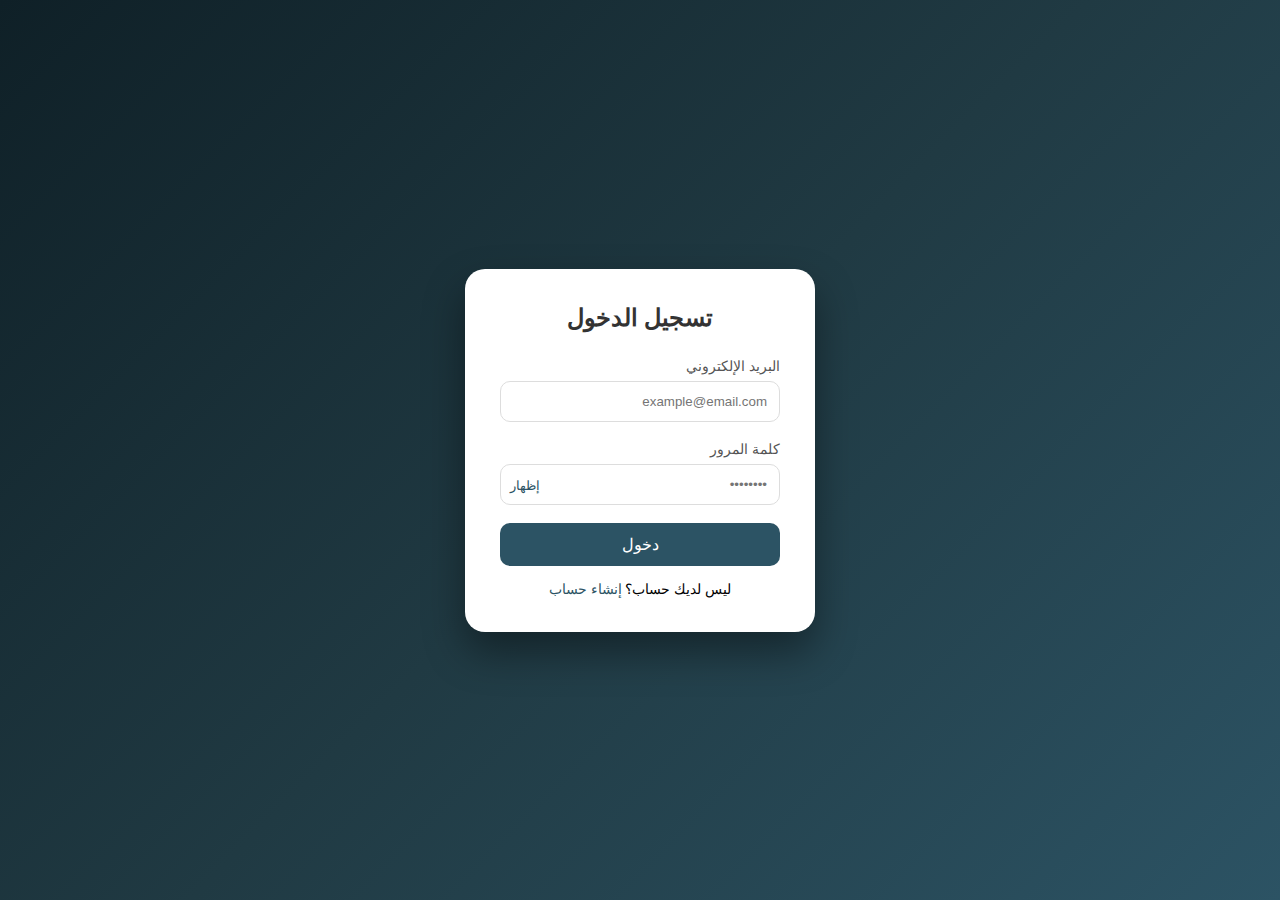
<file: login.html>
<!DOCTYPE html>
<html lang="ar" dir="rtl">
<head>
<meta charset="UTF-8">
<meta name="viewport" content="width=device-width, initial-scale=1.0">
<title>تسجيل الدخول</title>

<style>
*{
    margin:0;
    padding:0;
    box-sizing:border-box;
    font-family:'Segoe UI',sans-serif;
}

body{
    height:100vh;
    background:linear-gradient(135deg,#0f2027,#203a43,#2c5364);
    display:flex;
    justify-content:center;
    align-items:center;
}

.container{
    background:#ffffff;
    width:350px;
    padding:35px;
    border-radius:20px;
    box-shadow:0 20px 40px rgba(0,0,0,0.4);
    animation:fadeIn 0.8s ease-in-out;
}

@keyframes fadeIn{
    from{opacity:0; transform:translateY(20px);}
    to{opacity:1; transform:translateY(0);}
}

h2{
    text-align:center;
    margin-bottom:25px;
    color:#333;
}

.input-group{
    margin-bottom:18px;
}

.input-group label{
    font-size:14px;
    color:#555;
}

.input-group input{
    width:100%;
    padding:12px;
    margin-top:6px;
    border-radius:10px;
    border:1px solid #ddd;
    outline:none;
    transition:0.3s;
}

.input-group input:focus{
    border-color:#2c5364;
}

.password-toggle{
    position:relative;
}

.toggle-btn{
    position:absolute;
    left:10px;
    top:38px;
    cursor:pointer;
    font-size:13px;
    color:#2c5364;
}

button{
    width:100%;
    padding:12px;
    border:none;
    border-radius:10px;
    background:#2c5364;
    color:white;
    font-size:16px;
    cursor:pointer;
    transition:0.3s;
}

button:hover{
    background:#203a43;
}

.footer{
    text-align:center;
    margin-top:15px;
    font-size:14px;
}

.footer a{
    color:#2c5364;
    text-decoration:none;
}
</style>
</head>

<body>

<div class="container">
    <h2>تسجيل الدخول</h2>

    <form>
        <div class="input-group">
            <label>البريد الإلكتروني</label>
            <input type="email" placeholder="example@email.com" required>
        </div>

        <div class="input-group password-toggle">
            <label>كلمة المرور</label>
            <input type="password" id="password" placeholder="••••••••" required>
            <span class="toggle-btn" onclick="togglePassword()">إظهار</span>
        </div>

        <button type="submit">دخول</button>
    </form>

    <div class="footer">
        ليس لديك حساب؟ <a href="index.html">إنشاء حساب</a>
    </div>
</div>

<script>
function togglePassword(){
    var pass = document.getElementById("password");
    if(pass.type === "password"){
        pass.type = "text";
    } else {
        pass.type = "password";
    }
}
</script>

</body>
</html>
</file>
